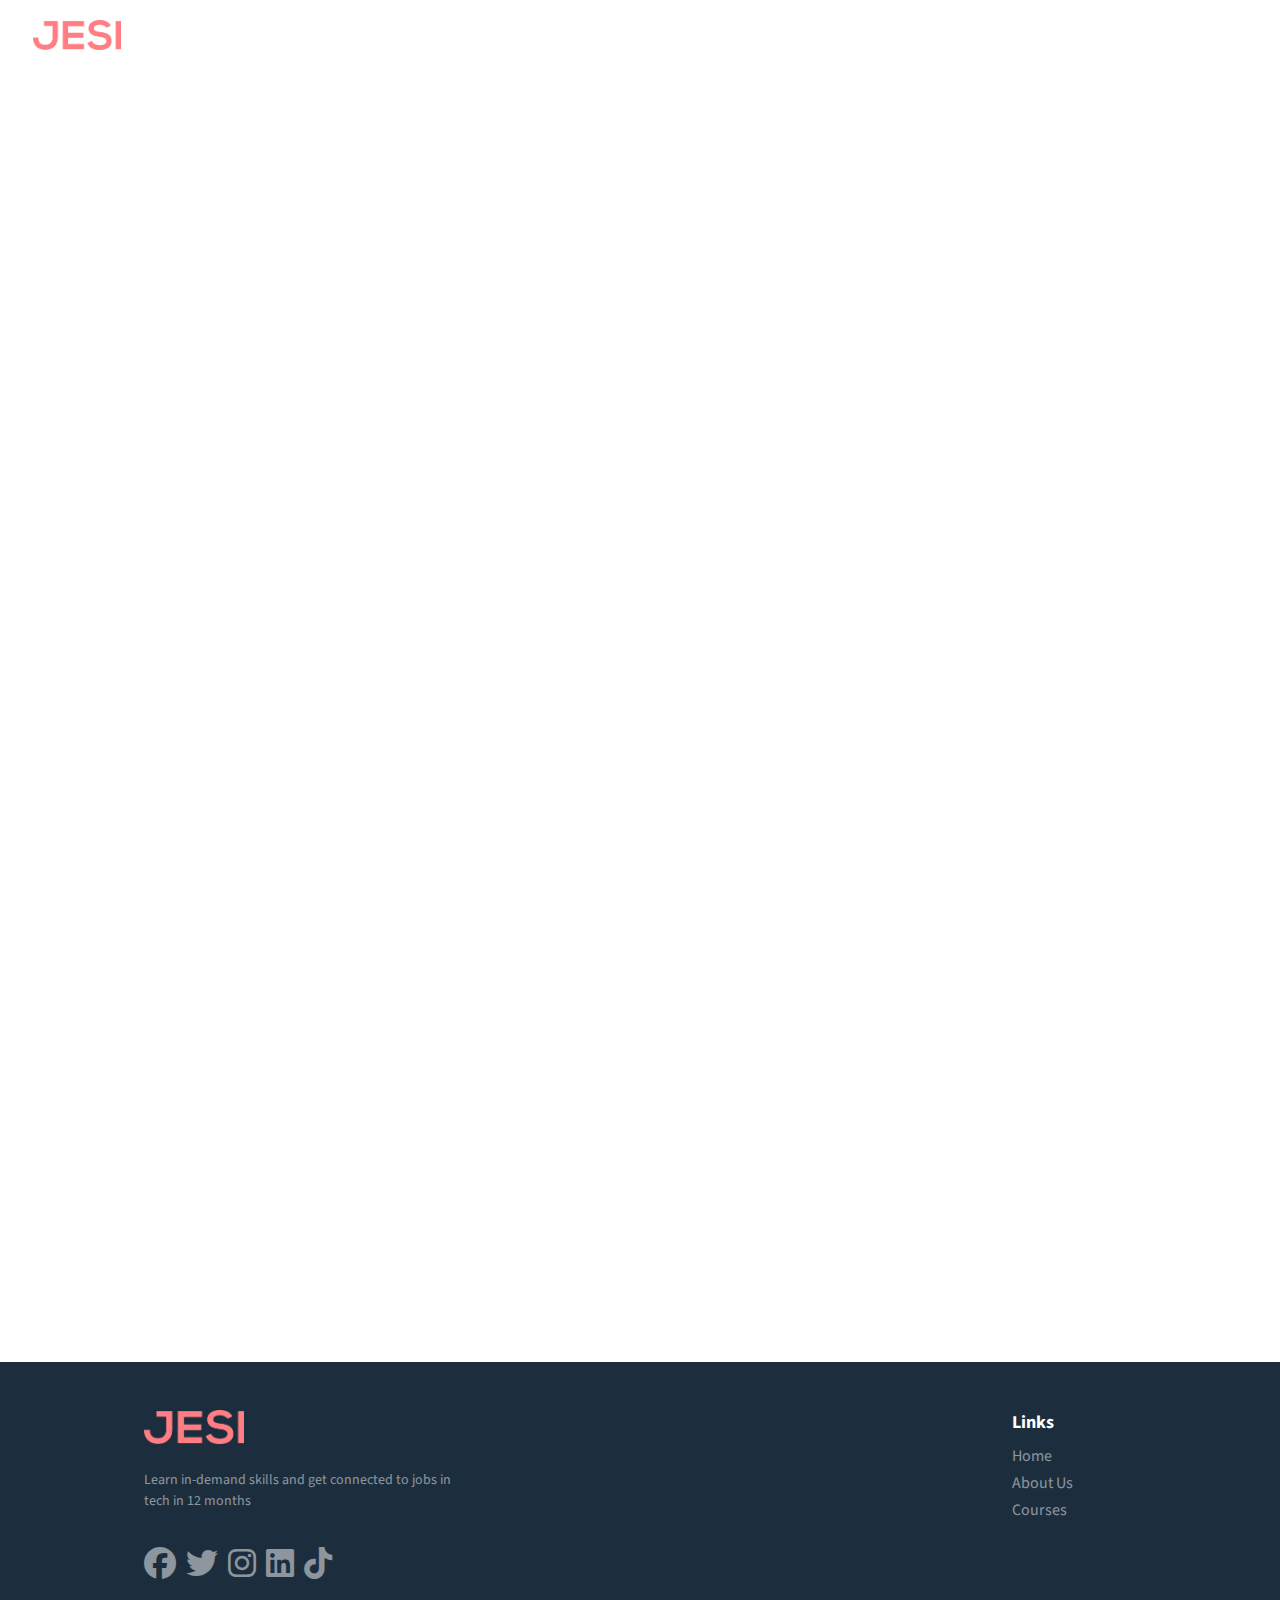
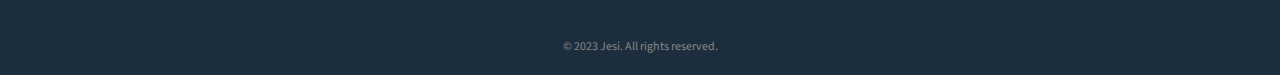
<file: fullstack_web_application/application.html>
<!DOCTYPE html>
<html lang="en">
  <head>
<!-- Google tag (gtag.js) --> 
<script async src="https://www.googletagmanager.com/gtag/js?id=G-8BDPRZSLQE"></script>
<script> 
window.dataLayer = window.dataLayer || []; 
function gtag(){dataLayer.push(arguments);} 
gtag('js', new Date()); 

gtag('config', 'G-8BDPRZSLQE'); 
</script>
    <meta charset="UTF-8" />
    <meta name="viewport" content="width=device-width, initial-scale=1.0" />
    <meta
      name="description"
      content="Welcome to Jesi, the gateway to your Tech dreams. We are committed to making your aspirations in the world of technology come true. Our well crafted curriculum, developed in collaboration with industry experts, equips you with the latest and sought-after skills that perfectly match industry demands. Our goal is to build your confidence with technical and soft skills to land a rewarding job within a year of completing our program. If you're eager to kickstart your Tech journey and transform your dreams into reality, look no further. Join Jesi today and let's make your Tech Dreams a remarkable success story.
    "
    />
    <title>Jesi Application</title>
    <link rel="stylesheet" href="../styles/style.css" />
    <link rel="stylesheet" href="../styles/responsive.css" />
    <link rel="stylesheet" href="./fs_style.css" />
    <link rel="stylesheet" href="./fs-responsive.css" />
    <link
      rel="stylesheet"
      href="https://cdnjs.cloudflare.com/ajax/libs/font-awesome/6.4.0/css/all.min.css"
    />
  </head>
  <body>
    <nav>
      <a href="../index.html">
        <img class="brand-logo" src="../images/jesi logo.png" alt="Logo"
      /></a>
      <div class="openMenu"><i class="fa fa-bars"></i></div>
      <ul class="mainNav">
        <!-- <li><a class="nav-active" href="../index.html">Home</a></li> -->
        <!-- <li><a href="../index.html">Course</a></li> -->
        <!-- <button class="signup-btn">Sign Up</button> -->
        <div class="closeMenu"><i class="fa fa-times"></i></div>
      </ul>
    </nav>
    <div class="application-container">
      <!-- <iframe width="640px" height="1280px" src="https://forms.office.com/Pages/ResponsePage.aspx?id=NnvSMTIcpUSD0CSX4NwgAPZNElDoFAJCuXttKwYEy1hUQjJVQVNXWllBSTJFR1RDREM0OFI4NFpPNy4u&embed=true" frameborder="0" marginwidth="0" marginheight="0" style="border: none; max-width:100%; max-height:100vh" allowfullscreen webkitallowfullscreen mozallowfullscreen msallowfullscreen> </iframe> -->

      <iframe
        width="300px"
        height="1280px"
        src="https://forms.office.com/Pages/ResponsePage.aspx?id=NnvSMTIcpUSD0CSX4NwgAPZNElDoFAJCuXttKwYEy1hUQjJVQVNXWllBSTJFR1RDREM0OFI4NFpPNy4u&embed=true"
        frameborder="0"
        marginwidth="0"
        marginheight="0"
      >
      </iframe>

      <!-- <iframe
       
        height="1280px"
        src="https://forms.office.com/Pages/ResponsePage.aspx?id=NnvSMTIcpUSD0CSX4NwgAPZNElDoFAJCuXttKwYEy1hUQjJVQVNXWllBSTJFR1RDREM0OFI4NFpPNy4u&embed=true"
      >
      </iframe> -->
    </div>
    <footer>
      <div class="footerContent">
        <div class="col-1">
          <div class="footer-logo">
            <a href="../index.html"><img src="../images/jesi logo.png" alt="footerImage"></a>
          </div>
          <p>Learn in-demand skills and get connected to jobs in tech in 12 months </p>
          <div class="socialMedia">
            <ul>
              <li><a href="https://www.facebook.com/usejesi">
                  <i class="fa-brands fa-facebook fa-2x social-icon"></i>
                </a></li>
              <a href="https://twitter.com/UseJesi">
                <li><i class="fa-brands fa-twitter fa-2x social-icon"></i>
              </a></li>
              <a href="https://www.instagram.com/usejesii/">
                <li><i class="fa-brands fa-instagram fa-2x social-icon"></i>
              </a></li>
              <li><a href="https://www.linkedin.com/showcase/usejesi">
                  <i class="fa-brands fa-linkedin fa-2x social-icon"></i>
                </a></li>
              <li><a href="https://www.tiktok.com/@usejesii">
                  <i class="fa-brands fa-tiktok fa-2x social-icon"></i>
                </a></li>
            </ul>
          </div>
        </div>
        <div class="col-2">
          <h3 class="header-tags">Links</h3>
          <ul>
            <li><a href="#Hero">Home</a></li>
            <li><a href="#about-jesi">About Us</a></li>
            <li><a href="#courses">Courses</a></li>
            <!-- <li><a href="#">Scholarships</a></li> -->
            <!-- <li><a href="#">Career Path</a></li> -->
            <!-- <li><a href="#">Blogs & Articles</a></li> -->
  
  
          </ul>
        </div>
        <!-- <div class="col-3">
          <h3 class="header-tags">Legal</h3>
          <ul>
            <li><a href="#">Term of Use</a></li>
            <li><a href="#">Privacy Policy</a></li>
            <li><a href="#">Courses</a></li>
            <li><a href="#">Scholarships</a></li>
            <li><a href="#">Careet Path</a></li>
            <li><a href="#">Blogs & Articles</a></li>
          </ul>
  
        </div> -->
        <!-- <div class="col-4">
          <h3 class="header-tags">Newsletter</h3>
          <p>Lorem ipsum dolor sit amet consectetur adipisicing elit. Atque, architecto.</p>
          <input type="email" class="user-email" placeholder="Enter your email">
          <button class="subcribe-btn">Subscribe Now</button>
        </div> -->
      </div>
      <p>&copy; 2023 Jesi. All rights reserved.</p>
    </footer>
    <script src="../js/app.js"></script>
  </body>
</html>
</file>
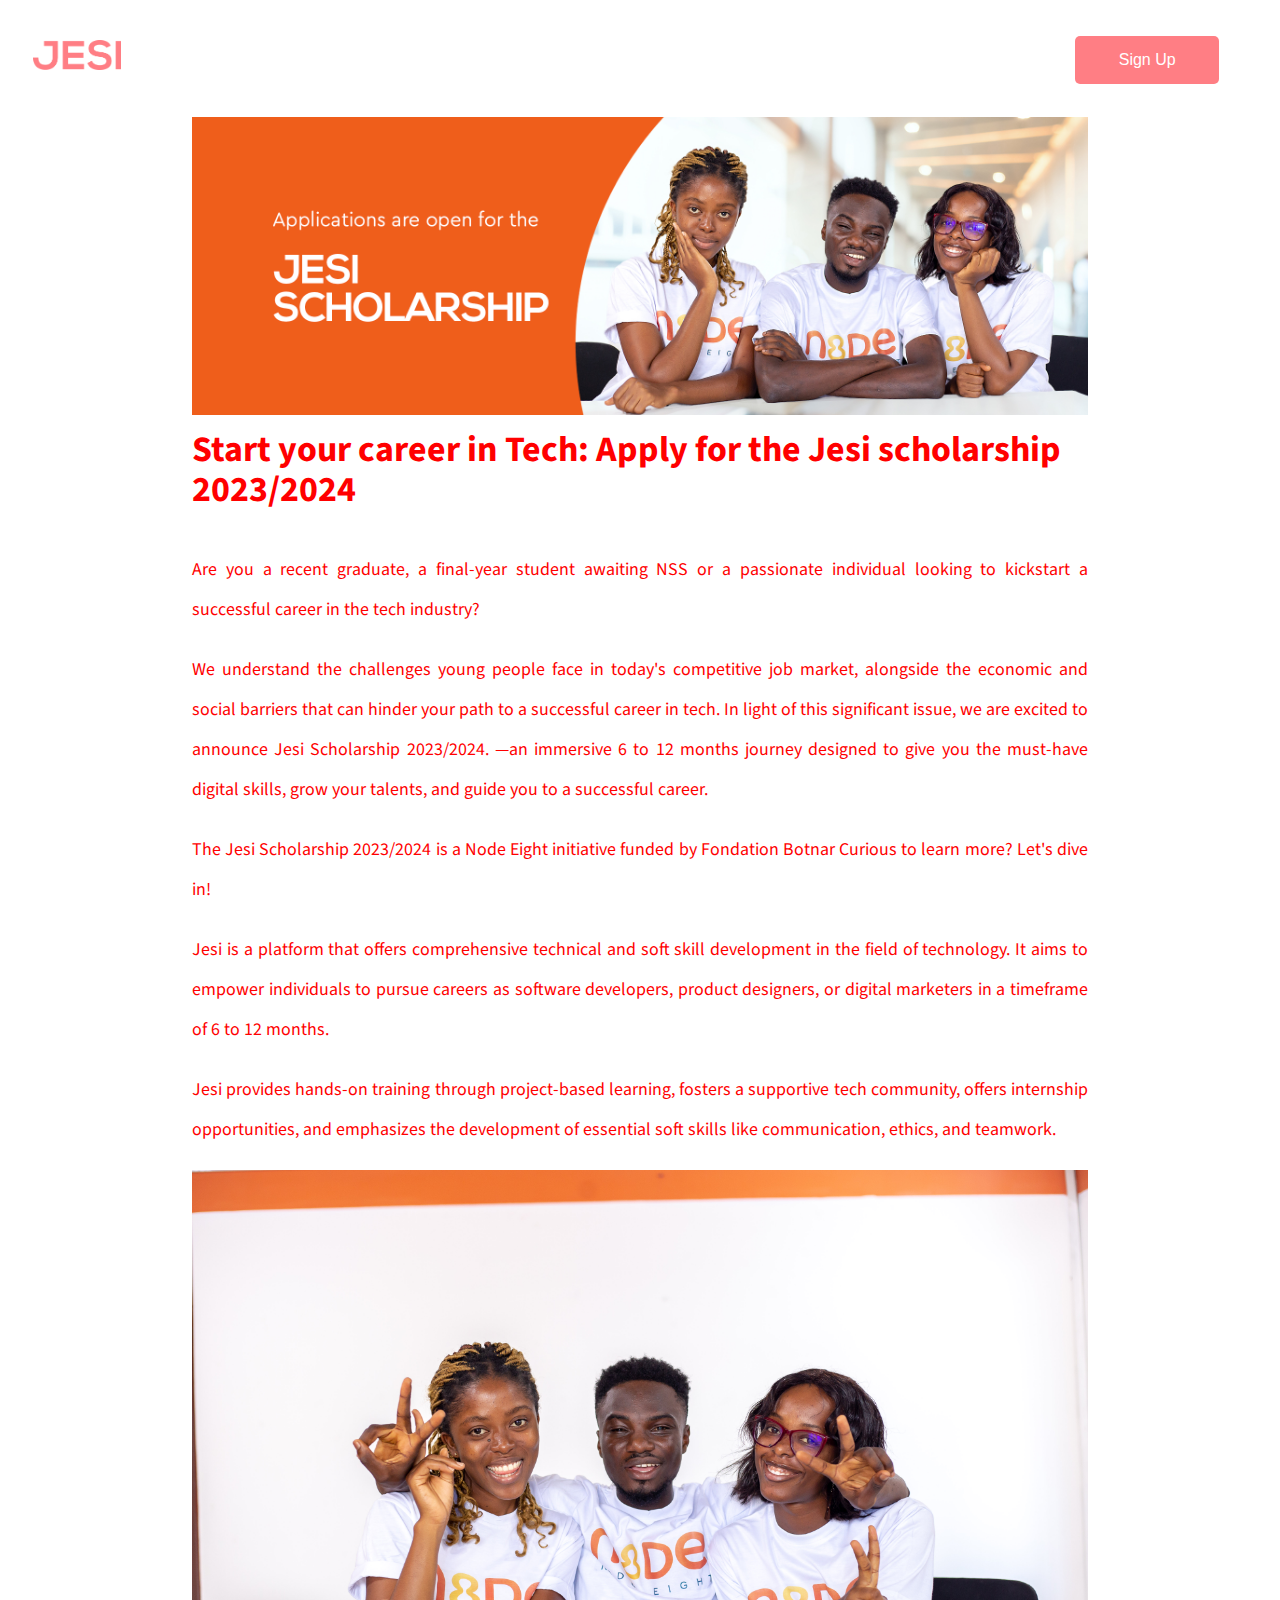
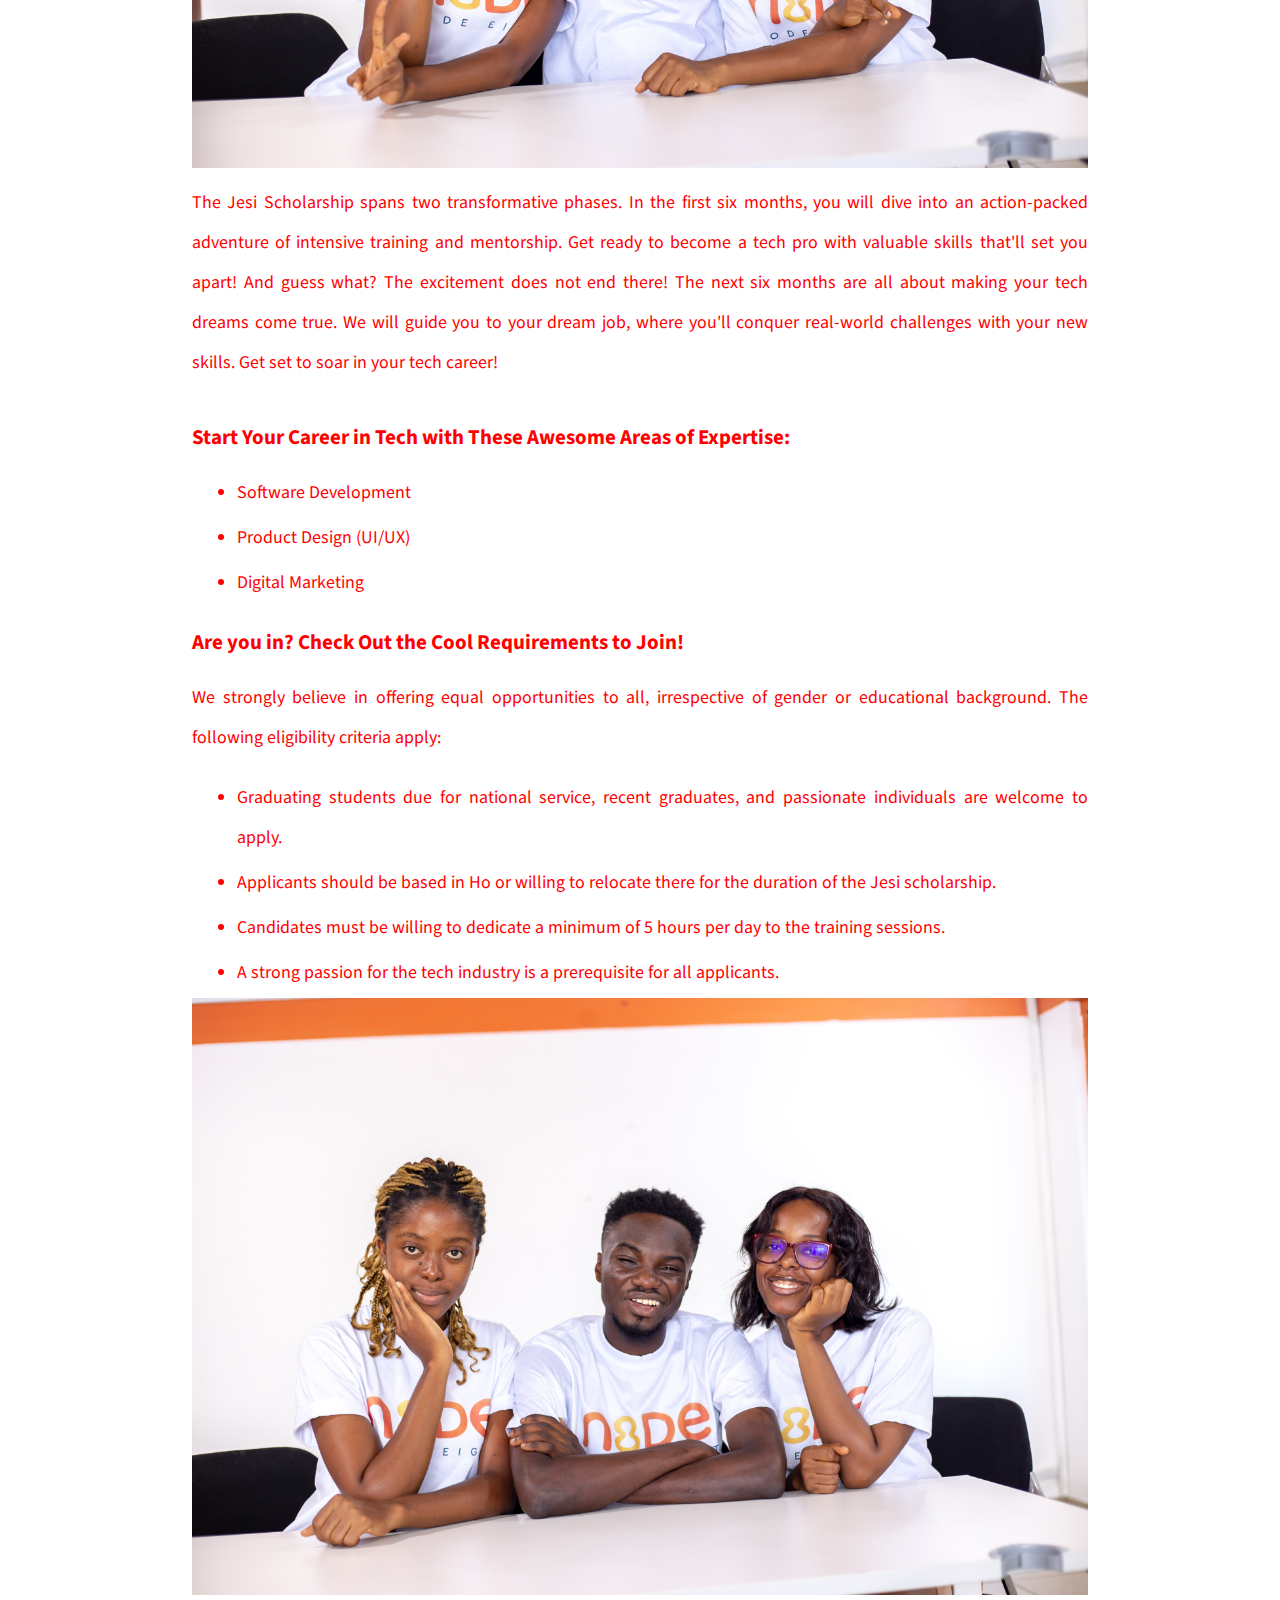
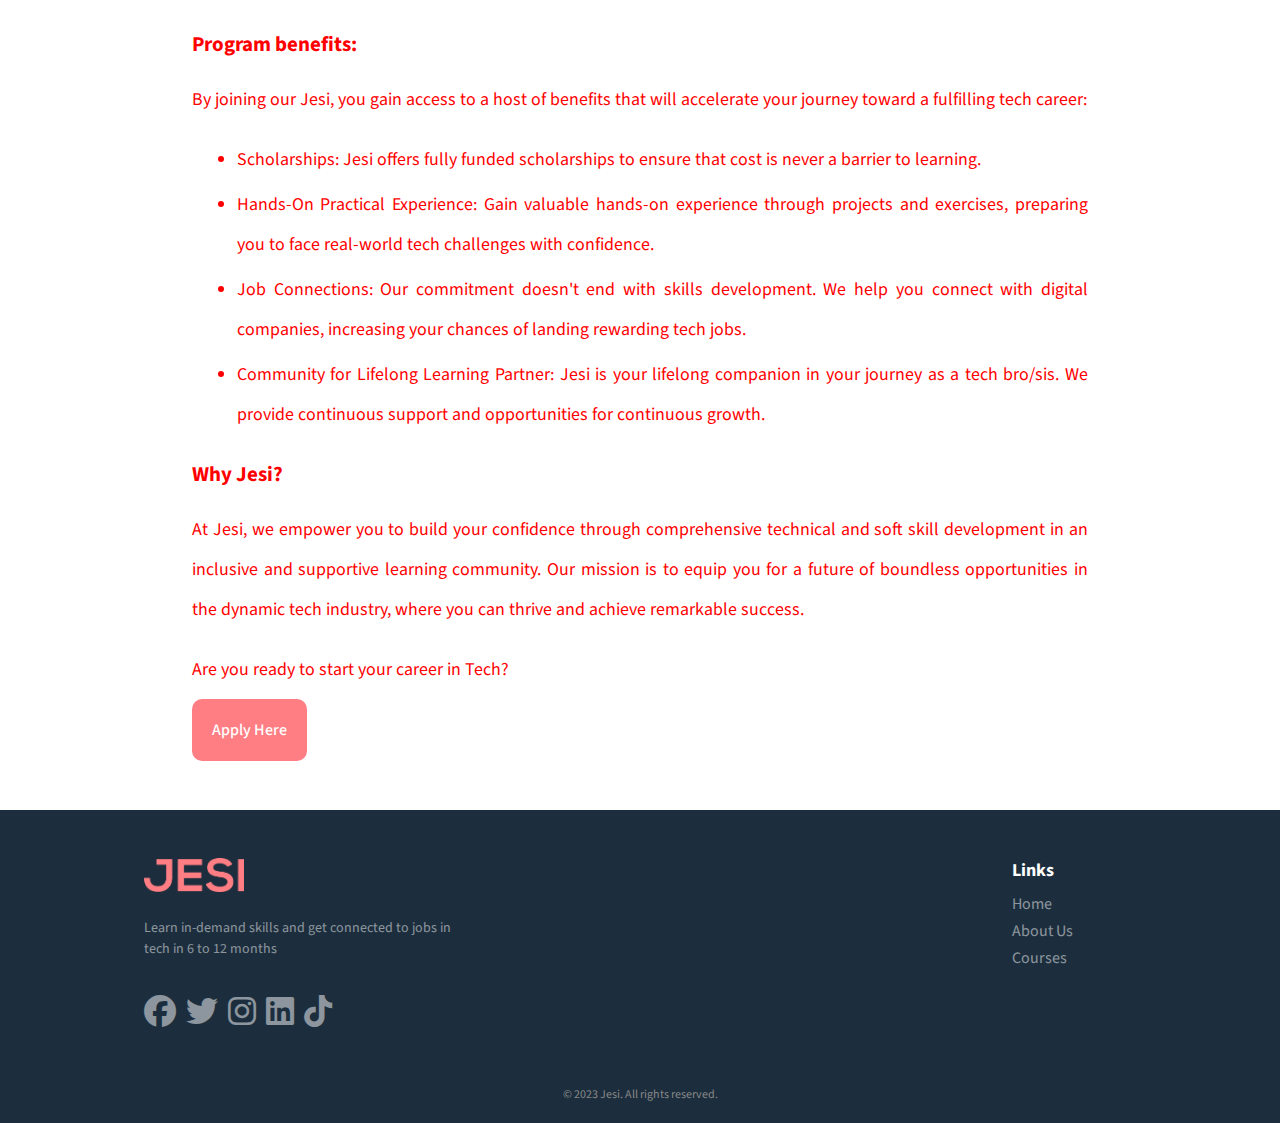
<file: fullstack_web_application/blog.html>
<!DOCTYPE html>
<html lang="en">

<head>
  <!-- Google tag (gtag.js) -->
  <script async src="https://www.googletagmanager.com/gtag/js?id=G-8BDPRZSLQE"></script>
  <script>
    window.dataLayer = window.dataLayer || [];
    function gtag() { dataLayer.push(arguments); }
    gtag('js', new Date());

    gtag('config', 'G-8BDPRZSLQE'); 
  </script>
  <meta charset="UTF-8" />
  <meta name="viewport" content="width=device-width, initial-scale=1.0" />
  <meta name="description" content="Welcome to Jesi, the gateway to your Tech dreams. We are committed to making your aspirations in the world of technology come true. Our well crafted curriculum, developed in collaboration with industry experts, equips you with the latest and sought-after skills that perfectly match industry demands. Our goal is to build your confidence with technical and soft skills to land a rewarding job within a year of completing our program. If you're eager to kickstart your Tech journey and transform your dreams into reality, look no further. Join Jesi today and let's make your Tech Dreams a remarkable success story.
    ">
  <title>About Jesi</title>
  <link rel="stylesheet" href="../styles/style.css" />
  <link rel="stylesheet" href="../styles/responsive.css" />
  <link rel="stylesheet" href="./fs_style.css" />
  <link rel="stylesheet" href="./fs-responsive.css" />
  <link rel="stylesheet" href="https://cdnjs.cloudflare.com/ajax/libs/font-awesome/6.4.0/css/all.min.css" />
</head>

<body>
  <nav>

    <a href="../index.html"><img class="brand-logo" src="../images/jesi logo.png" alt="Logo" /></a>
    <div class="openMenu"><i class="fa fa-bars"></i></div>
    <ul class="mainNav">
      <!-- <li><a class="nav-active" href="../index.html">Home</a></li> -->
      <!-- <li><a href="../index.html">Course</a></li> -->
      <!-- <button class="signup-btn">Sign Up</button> -->
      <a class="link-for-big" href="./application.html"><button class="signup-btn">Sign Up
      </button></a>
    <a class="link-for-small" href="https://forms.office.com/r/DDPAPuKNDF"><button class="signup-btn">Sign Up
      </button></a>
      <div class="closeMenu"><i class="fa fa-times"></i></div>
    </ul>
  </nav>
  <section class="fs_application_content">
    <img class="banner-image" src="../images/blogimg/blogbanner2.jpg" alt="" />
    <div class="blog-heading">
      <h1>
        Start your career in Tech: Apply for the Jesi scholarship 2023/2024
      </h1>
    </div>

    <div class="blog-reading">
      <br />
      <p class="blog-text">
        Are you a recent graduate, a final-year student awaiting NSS or a
        passionate individual looking to kickstart a successful career in the
        tech industry?
      </p>
      <p class="blog-text">
        We understand the challenges young people face in today's competitive
        job market, alongside the economic and social barriers that can hinder
        your path to a successful career in tech. In light of this significant
        issue, we are excited to announce Jesi Scholarship 2023/2024. —an
        immersive 6 to 12 months journey designed to give you the must-have digital
        skills, grow your talents, and guide you to a successful career. 
      </p>

      <p class="blog-text">
        The Jesi Scholarship 2023/2024 is a Node Eight initiative funded by
        Fondation Botnar Curious to learn more? Let's dive in!
      </p>

      <p class="blog-text">
        Jesi is a platform that offers comprehensive technical and soft skill
        development in the field of technology. It aims to empower individuals
        to pursue careers as software developers, product designers, or digital
        marketers in a timeframe of 6 to 12 months.
      </p>

      <p class="blog-text">
        Jesi provides hands-on training through project-based learning,
        fosters a supportive tech community, offers internship opportunities,
        and emphasizes the development of essential soft skills like
        communication, ethics, and teamwork.
      </p>

      <img class="banner-image" src="../images/blogimg/fghj-3.jpg" alt="" />

      <p class="blog-text">
        The Jesi Scholarship spans two transformative phases. In the first six
        months, you will dive into an action-packed adventure of intensive
        training and mentorship. Get ready to become a tech pro with valuable
        skills that'll set you apart! And guess what? The excitement does not
        end there! The next six months are all about making your tech dreams
        come true. We will guide you to your dream job, where you'll conquer
        real-world challenges with your new skills. Get set to soar in your
        tech career!
      </p>
      <h3 class="sub-heading">
        Start Your Career in Tech with These Awesome Areas of Expertise:
      </h3>
      <ul class="blog-list">
        <li>Software Development</li>
        <li>Product Design (UI/UX)</li>
        <li>Digital Marketing</li>
      </ul>

      <h3 class="sub-heading">
        Are you in? Check Out the Cool Requirements to Join!
      </h3>
      <p class="blog-text">
        We strongly believe in offering equal opportunities to all,
        irrespective of gender or educational background. The following
        eligibility criteria apply:
      </p>

      <ul class="blog-list">
        <li>
          Graduating students due for national service, recent graduates, and
          passionate individuals are welcome to apply.
        </li>
        <li>
          Applicants should be based in Ho or willing to relocate there for
          the duration of the Jesi scholarship.
        </li>
        <li>
          Candidates must be willing to dedicate a minimum of 5 hours per day
          to the training sessions.
        </li>
        <li>
          A strong passion for the tech industry is a prerequisite for all
          applicants.
        </li>
      </ul>
      <img class="banner-image" src="../images/blogimg/fghj-2.jpg" alt="" />
      <h3 class="sub-heading">Program benefits:</h3>

      <p class="blog-text">
        By joining our Jesi, you gain access to a host of benefits that will
        accelerate your journey toward a fulfilling tech career:
      </p>

      <ul class="blog-list">
        <li>
          Scholarships: Jesi offers fully funded scholarships to ensure that
          cost is never a barrier to learning.
        </li>

        <li>
          Hands-On Practical Experience: Gain valuable hands-on experience
          through projects and exercises, preparing you to face real-world
          tech challenges with confidence.
        </li>

        <li>
          Job Connections: Our commitment doesn't end with skills development.
          We help you connect with digital companies, increasing your chances
          of landing rewarding tech jobs.
        </li>

        <li>
          Community for Lifelong Learning Partner: Jesi is your lifelong
          companion in your journey as a tech bro/sis. We provide continuous
          support and opportunities for continuous growth.
        </li>
      </ul>

      <h3 class="sub-heading">Why Jesi?</h3>
      <p class="blog-text">
        At Jesi, we empower you to build your confidence through comprehensive
        technical and soft skill development in an inclusive and supportive
        learning community. Our mission is to equip you for a future of
        boundless opportunities in the dynamic tech industry, where you can
        thrive and achieve remarkable success.
      </p>

      <p class="blog-text">Are you ready to start your career in Tech?</p>

      <!-- <div class="btn-container"><a  class="apply-btn" href="./application.html">Apply Here</a></div> -->

      <!-- The btn duplicated -->

      <div class="btn-container link-for-big"><a class="apply-btn" href="./application.html">Apply
          Here</a></div>
      <div class="btn-container link-for-small"><a class="apply-btn" href="https://forms.office.com/r/DDPAPuKNDF">Apply
          Here</a></div>
      <!-- <a class="link-for-big" href="./fullstack_web_application/application.html"></a> -->
    </div>
  </section>

  <footer>
    <div class="footerContent">
      <div class="col-1">
        <div class="footer-logo">
          <a href="../index.html"><img src="../images/jesi logo.png" alt="footerImage"></a>

        </div>
        <p>Learn in-demand skills and get connected to jobs in tech in 6 to 12 months </p>
        <div class="socialMedia">
          <ul>
            <li><a href="https://www.facebook.com/usejesi">
                <i class="fa-brands fa-facebook fa-2x social-icon"></i>
              </a></li>
            <a href="https://twitter.com/UseJesi">
              <li><i class="fa-brands fa-twitter fa-2x social-icon"></i>
            </a></li>
            <a href="https://www.instagram.com/usejesii/">
              <li><i class="fa-brands fa-instagram fa-2x social-icon"></i>
            </a></li>
            <li><a href="https://www.linkedin.com/showcase/usejesi">
                <i class="fa-brands fa-linkedin fa-2x social-icon"></i>
              </a></li>
            <li><a href="https://www.tiktok.com/@usejesii">
                <i class="fa-brands fa-tiktok fa-2x social-icon"></i>
              </a></li>
          </ul>
        </div>
      </div>
      <div class="col-2">
        <h3 class="header-tags">Links</h3>
        <ul>
          <li><a href="#Hero">Home</a></li>
          <li><a href="#about-jesi">About Us</a></li>
          <li><a href="#courses">Courses</a></li>
          <!-- <li><a href="#">Scholarships</a></li> -->
          <!-- <li><a href="#">Career Path</a></li> -->
          <!-- <li><a href="#">Blogs & Articles</a></li> -->


        </ul>
      </div>
      <!-- <div class="col-3">
          <h3 class="header-tags">Legal</h3>
          <ul>
            <li><a href="#">Term of Use</a></li>
            <li><a href="#">Privacy Policy</a></li>
            <li><a href="#">Courses</a></li>
            <li><a href="#">Scholarships</a></li>
            <li><a href="#">Careet Path</a></li>
            <li><a href="#">Blogs & Articles</a></li>
          </ul>
  
        </div> -->
      <!-- <div class="col-4">
          <h3 class="header-tags">Newsletter</h3>
          <p>Lorem ipsum dolor sit amet consectetur adipisicing elit. Atque, architecto.</p>
          <input type="email" class="user-email" placeholder="Enter your email">
          <button class="subcribe-btn">Subscribe Now</button>
        </div> -->
    </div>
    <p>&copy; 2023 Jesi. All rights reserved.</p>
  </footer>
  <script src="../js/app.js"></script>
</body>

</html>
</file>
<file: styles/style.css>
@import url("https://fonts.googleapis.com/css2?family=Quicksand:wght@300;400;500;600&family=Source+Sans+3:ital,wght@0,200;0,300;0,400;0,500;0,600;0,700;0,800;0,900;1,200;1,300;1,400;1,500;1,600;1,700;1,800;1,900&display=swap");

* {
  margin: 0;
  padding: 0;
  box-sizing: border-box;
}

:root {
  --color-primary: #1c2e3d;
  --color-secondary: #ff7e84;
  --color-tertiary: #30bead;
  --color-txtcolor: #1c2e3d80;
}

body {
  /* font-family: "Cera Round Pro", "Segoe UI", Roboto, "Open Sans",
    "Helvetica Neue", sans-serif; */
  font-family: "Source Sans 3", sans-serif;

  background-color: #ffffff;

  /* font-family: 'Quicksand', sans-serif; */
}

/* The Nav-Bar */
.brand-logo {
  margin-left: 20px;
}

nav {
  background-color: #fff;
  color: var(--color-primary);
  display: flex;
  align-items: center;
  justify-content: space-between;
  padding: 0 1%;
}

nav img {
  height: 30px;
  margin-right: 10px;
}

nav .mainNav {
  display: flex;
  list-style: none;
  margin-right: 3rem;
  padding-top: 1rem;
  padding-bottom: 0.8rem;
}

nav .mainNav li {
  display: inline-block;
  text-decoration: none;
  text-transform: uppercase;
  color: rgb(255, 255, 255);
  font-size: 18px;
  transition: 0.2s ease;
}

nav .mainNav li a {
  display: block;
  padding: 15px;
  text-decoration: none;
  color: var(--color-txtcolor);
  font-size: 18px;
  text-transform: uppercase;
  margin-right: 30px;
}

.mainNav .nav-active {
  color: var(--color-secondary);
  /* background-color: var(--color-txtcolor); */
  border-radius: 5px;
}

nav .mainNav li a:hover {
  background-color: var(--color-secondary);
  color: #ffffff;
  height: auto;
  border-radius: 5px;
}

nav .openMenu {
  font-size: 1.5rem;
  margin: 20px;
  display: none;
  cursor: pointer;
}

nav .mainNav .closeMenu {
  font-size: 1.5rem;
  display: none;
  cursor: pointer;
}

.signup-btn {
  width: 9rem;
  height: 3rem;
  border-radius: 5px;
  background: #ff7e84;
  font-size: 1rem;
  color: #ffffff;
  border: none;
}

.signup-btn:hover {
  background-color: #a23c40;
}

/* Hero Section */

/* Background */

.hero {
  height: 45rem;
  display: flex;
  align-items: center;
  padding-top: 2rem;
  background: linear-gradient(315deg,
      rgba(255, 126, 132, 0.15) 0%,
      rgba(48, 190, 173, 0.15) 100%);
  padding-bottom: 50px;
}

.hero-content {
  width: 90%;
  margin: auto;
  display: flex;
  align-items: stretch;
  flex-direction: row;
}

.content-left {
  width: 80%;
  margin: 0 auto;
  padding-left: 40px;
}

.header-text {
  color: var(--color-primary);
  /* font-size: 34px;
  font-weight: 700; */

  font-size: 64px;
  font-weight: 700;
  line-height: 72px;
}

.header-text span {
  color: var(--color-secondary);
}

.value-prop {
  margin-top: 3rem;
}

.value-prop h2 {
  font-size: 28px;
  color: var(--color-primary);
  font-weight: 500;
  margin-bottom: 20px;
}

.value-prop ul {
  list-style-type: disc;
  padding-left: 20px;
}

.value-prop li {
  color: var(--color-txtcolor);
  font-size: 16px;
  margin-bottom: 10px;
}

.getStarted-btn {
  width: 250px;
  height: 60px;
  border: none;
  border-radius: 5px;
  /* background: #fff; */
  background: var(--color-secondary);
  padding: 10px 20px;
  margin-top: 5rem;
  /* color: var(--color-secondary); */
  color: white;
  font-size: 16px;
}

.getStarted-btn:hover {
  background-color: #a23c40;
  color: #fff;
}

/* For right Image */
.content-right {
  flex: 1;
  display: flex;
  /* padding-top: -2rem;
   */
  margin-left: 4rem;
  padding-right: 40px;
}

.imgContainer {
  position: relative;
  /* width: 600px;
  height: 600px; */
  width: 550px;
  height: 550px;
  border-radius: 4%;
  overflow: hidden;
}

.imgContainer img {
  width: 100%;
  height: 100%;
  object-fit: cover;
}

.sm-hero {
  display: none;
}

/* Course Section */

.courses {
  /* margin-top: 5rem;
  margin-left: 2rem;
  margin-right: 2rem; */

  width: 90%;
  margin: auto;
  text-align: center;
  padding: 30px 0;
}

.smHeadertxt {
  font-size: 1rem;
  font-weight: 500;
  text-transform: uppercase;
  color: var(--color-tertiary);
  margin-top: 40px;
  /* text-align: left; */
}

.bgHeadertxt {
  display: inline-flex;
  align-items: center;
  gap: 12rem;
  margin-top: 20px;
}

.headertxt {
  font-size: 48px;
}

.headertxt span {
  color: var(--color-secondary);
  padding-left: 10px;
}

/* .bgHeadertxt ul {
    display: flex;
    align-items: flex-start;
    gap: 3rem;
    list-style: none;
} */

.tabs {
  display: flex;
  align-items: flex-start;
  gap: 3rem;
}

.tablink {
  padding: 10px 20px;
  border: none;
  outline: none;
  width: 30%;
  cursor: pointer;
  color: var(--color-txtcolor);
  transition: 0.3s ease all;
  background-color: transparent;
}

.active-btn {
  color: var(--color-secondary);
}

.tabContent {
  display: none;
}

.sm-courses {
  display: none;
}

/* Card section */

.courseCard {
  display: flex;
  flex: 1;
  flex-direction: row;
  gap: 4rem;
  margin-top: 3rem;
  justify-content: center;
}

.courseCard .cardContainer {
  /* height: 31rem; */
  height: auto;
}

.cardContainer .course-description {
  color: var(--color-primary);
  font-size: 16px;
  font-weight: 300;
  margin-top: 3rem;
  text-align: center;
}

.cardContainer .course-text {
  font-weight: 200;
  margin-top: 10px;
  font-size: 16px;
  font-weight: 500;
  /* text-align: justify; */
  text-align: left;
}

.cardContainer {
  width: 25rem;
  height: 20rem;
  border-radius: 10px;
  background: #fff;
  box-shadow: 0px 0px 8px 2px rgba(28, 48, 61, 0.12);
}

.tag-btn {
  position: absolute;
  width: 10rem;
  height: 2rem;
  border-radius: 5px;
  background: var(--color-tertiary);
  padding: 5px;
  margin-top: 1rem;
  margin-left: 0.4rem;
  border: none;
}

.tag-btn3 {
  position: absolute;
  width: 13rem;
  height: 2rem;
  border-radius: 5px;
  background: var(--color-tertiary);
  padding: 5px;
  margin-top: 1rem;
  margin-left: 0.4rem;
  border: none;
}

.tag-btn span {
  text-align: center;
  color: #ffffff;
  font-size: 1rem;
  font-weight: 500;
  padding: 10px;
}

.cardImg img {
  width: 25rem;
}

.cardContent h4 {
  width: 100%;
  margin-top: 1rem;
  padding: 15px;
  color: var(--color-txtcolor);
  font-size: 18px;
  font-weight: 500;
  line-height: 1.5rem;
  text-align: center;
}

.view-link {
  display: flex;
  color: var(--color-secondary);
  gap: 1rem;
  align-items: center;
  padding: 15px;
  justify-content: center;
  cursor: pointer;
  transition: 0.3s ease all;
  padding-bottom: 20px;
}

.view-link a {
  text-decoration: none;
}

.view-link span {
  color: #ff7e84;
  font-size: 1.1rem;
  font-weight: 500;
}

.cta {
  width: 250px;
  height: 60px;
  color: #ffffff;
  font-size: 1rem;
  align-items: center;
  border-radius: 10px;
  background: var(--color-secondary);
  border: none;
  margin-left: 70rem;
  margin-bottom: 30px;
  margin-top: 3rem;
  padding: 10px;
  cursor: pointer;
}

.cta:hover {
  background-color: #a23c40;
}

/* About Section */

.about-bg {
  width: 100%;
  height: auto;
  top: 2rem;
  /* background: linear-gradient(
    315deg,
    rgba(255, 126, 132, 0.15) 0%,
    rgba(48, 190, 173, 0.15) 100%
  ); */
  margin-top: 2rem;
  padding-bottom: 30px;
  background: linear-gradient(315deg,
      rgba(255, 126, 132, 0.15) 0%,
      rgba(48, 190, 173, 0.15) 100%);
}

.content-main {
  display: flex;
  /* padding-top: 2rem; */
  width: 90%;
  margin: auto;
  padding: 3rem 0;
}

.about-content-left {
  position: relative;
  width: 50%;
  padding-left: 40px;
}

.about-content-left .smHeadertxt {
  margin-top: 1rem;
}

.about-content-left .headertxt {
  margin-top: 1rem;
}

.about-content-left p {
  color: var(--color-txtcolor);
  font-size: 1rem;
  font-weight: 500;
  line-height: 2rem;
  margin-top: 20px;
}

/* .our-mission {
    display: flex;
    margin-top: 3rem;

} */

/* .our-mission img {
    width: 3rem;
    height: 3rem;

} */

/* .smTitle {
    color: var(--color-primary);
    font-size: 18px;
    font-style: normal;
    font-weight: 500;
    margin-left: 1rem;
}

.smText {
    width: 29rem;
    margin-top: 3rem;
    margin-left: -8rem;
    color: var(--color-txtcolor);
    font-size: 16px;
    font-style: normal;
    font-weight: 400;
    line-height: 1.8rem;

}


.our-vision {
    margin-top: 30px;
    display: flex;

}


.our-vision img {
    width: 3rem;
    height: 3rem;

} */
.our-vision {
  margin-top: 3rem;
  display: flex;
  flex-direction: column;
}

.our-vision .grouped {
  display: flex;
  gap: 10px;
}

.our-vision img {
  width: 50px;
  height: 50px;
}

.smTitle {
  font-size: 18px;
  color: #333;
  margin: 10px 0;
}

.smText {
  width: 70%;
  color: var(--color-txtcolor);
  font-size: 16px;
  font-weight: 300;
  line-height: 1.5rem;
  margin-top: 20px;
}

.read-more {
  width: 15rem;
  height: 4rem;
  color: #ffffff;
  font-size: 1rem;
  align-items: center;
  border-radius: 10px;
  background: var(--color-secondary);
  border: none;
  margin-bottom: 30px;
  margin-top: 5rem;
  padding: 10px;
  cursor: pointer;
}

.read-more:hover {
  background-color: #a23c40;
}

/* ============= About-content-right ============== */

/* First Image */
.about-content-right {
  display: flex;
  padding-right: 40px;
  padding-left: 60px;
}

.firstImg {
  margin-top: 9rem;
  margin-left: 8rem;
  width: 500px;
  height: 500px;

}

.firstImg img {
  width: 500px;
  border-radius: 0.6rem;
  object-fit: cover;
  object-position: center;
}

/* .about-content-right .firstImg img {
  margin-top: 9rem;
  margin-left:15rem;
  width: 30rem;
  height: 20rem;
  border-radius: 0.6rem;
  object-fit: cover;
  object-position: center;
} */

.secondImg {
  padding-left: 20px;
  margin-top: 25rem;
  margin-left: -40rem;
  width: 500px;
  height: 500px;
  border-radius: 0.6rem;
}

.secondImg img {
  width: 500px;
  border-radius: 0.6rem;
  object-fit: cover;
  object-position: center;
}

/* .about-content-right .secondImg img {
  margin-top: 25rem;
  margin-left: -45rem;
  width: 30rem;
  height: 20rem;
  border-radius: 0.6rem;

} */

/* ================= Why Choose SkillsLift================ */

/* .why-choose-bg {
  width: 100%;
  height: 50rem;
  
  overflow: hidden;
} */

.why-choose {
  display: flex;
  padding-top: 3rem;
  width: 90%;
  margin: auto;
}

/* why-choose-content-left */

.why-choose-content-left {
  /* margin-left: 2rem; */
  position: relative;
  padding-left: 40px;
}

.why-choose-content-left .smHeadertxt {
  margin-top: 1rem;
}

.why-choose-content-left .headertxt {
  margin-top: 1rem;
  /* width: 90%; */
}

.why-choose-content-left p {
  width: 90%;
  height: 10rem;
  color: var(--color-txtcolor);
  font-size: 1rem;
  font-weight: 500;
  line-height: 2rem;
  margin-top: 20px;
}

.why-prop {
  margin-top: 5px;
  width: 90%;
}

.why-prop ul {
  list-style-type: disc;
  padding-left: 20px;
}

.why-prop li {
  color: var(--color-txtcolor);
  font-size: 16px;
  margin-bottom: 10px;
  padding: 10px;
}

/* why-choose-content-right */
.why-choose-content-right {
  display: flex;
  position: relative;
}

.chooseImg img {
  margin-top: 7rem;
  width: 32rem;
  height: 34rem;
  object-fit: cover;
  object-position: center;
  margin-left: 8rem;
  margin-right: 3rem;
}

.why-choose-content-right .tag1 {
  width: 15rem;
  height: 2rem;
  align-items: center;
  gap: 1rem;
  margin-top: 15rem;
  border-radius: 0.3rem;
  background: #fff;
  position: absolute;
  display: flex;
}

.dot-color {
  width: 0.6rem;
  height: 0.6rem;
  border-radius: 0.6rem;
  margin-left: 1rem;
}

.tag1 .dot-color {
  background: #ff7e84;
}

.tag2 .dot-color {
  background: var(--color-tertiary);
}

.tag3 .dot-color {
  background: var(--color-primary);
}

.why-choose-content-right span {
  display: flex;
  flex-direction: column;

  color: var(--color-primary);
  font-size: 1rem;
  font-family: Cera Round Pro;
  font-style: normal;
  font-weight: 500;
  line-height: normal;
}

.why-choose-content-right .tag2 {
  display: flex;
  width: 13rem;
  height: 2rem;
  align-items: center;
  gap: 1rem;
  border-radius: 0.3rem;
  background: #fff;
  margin-top: 22rem;
  margin-left: 2rem;
  position: absolute;
}

.why-choose-content-right .tag3 {
  display: flex;
  width: 13rem;
  height: 2rem;
  align-items: center;
  gap: 1.4rem;
  border-radius: 0.3rem;
  background: #fff;
  position: absolute;
  margin-top: 30rem;
}

/* Our-Partner Section */
.our-partners {
  margin-top: 5rem;
  text-align: center;
  margin-bottom: 20px;
  background: linear-gradient(315deg,
      rgba(255, 126, 132, 0.15) 0%,
      rgba(48, 190, 173, 0.15) 100%);
  padding: 60px 0;
}

.partner-Content {
  display: flex;
  flex-direction: column;
  justify-content: center;
  align-items: center;
}

.partner-logos {
  margin-top: 20px;
  justify-content: center;
  align-items: center;
  display: flex;
  gap: 20px;
}

.partner-logos img {
  height: 200px;
  width: 200px;
}

.partner-text {
  display: flex;
  justify-content: center;
  align-items: center;
  width: 70%;
  margin: auto;
  margin-top: -5px;
  text-align: justify;
}

.partner-text p {
  margin-top: -20px;
  padding: 20px;
  color: var(--color-txtcolor);
  font-size: 16px;
  font-weight: 400;
  line-height: 2rem;
}

/* .mainCard {
    display: flex;
    flex: 1;
    flex-direction: row;
    gap: 2rem;
    margin-top: 3rem;
    justify-content: center;
}

.mainCard .cardContainer {
    height: 33rem;
}

.cardContainer .card-Img img {
    margin-top: -2rem;
    height: 200px;
    width: 200px;

}

.card-Content {
    margin-top: -40px;
}

.card-Content h4 {
    padding: 20px;
    color: var(--color-txtcolor);
    font-size: 16px;
    font-weight: 400;
    line-height: 1.5rem;
    text-align: left;
}

.cardContainer .partner-name {
    padding-left: 20px;
    color: var(--color-primary);
    font-size: 24px;
    font-weight: 300;
    text-align: center;
} */

.apply-btn {
  width: 14rem;
  height: 3rem;
  align-items: center;
  padding: 10px 20px;
  border-radius: 0.6rem;
  background: var(--color-tertiary);
  border: none;
  margin-top: 20px;
  color: #fff;
  font-size: 16px;
  font-style: normal;
  font-weight: 500;
  cursor: pointer;
}

.apply-btn:hover {
  background-color: #fff;
  color: var(--color-secondary);
  border: 1px solid var(--color-secondary);
}

/* Event Section */
/* .join-us {
    margin-top: 3rem;
    text-align: center;
    margin-bottom: 20px;
}

.smHeadertxt {
    font-size: 16px;
    margin-bottom: 10px;
}

.headertxt {
    font-size: 36px;
    margin-bottom: 20px;
}

.headertxt span {
    font-weight: bold;
}

.eventMain {
    display: flex;
    flex: 1;
    flex-direction: row;
    gap: 2rem;
    margin-top: 3rem;
    justify-content: center;

}



.eventCard {
    width: 20rem;
    height: 30rem;
    border-radius: 10px;
    background: #FFF;
    box-shadow: 0px 0px 8px 2px rgba(28, 48, 61, 0.12);
}


.eventImg img {
    width: 20rem;
}

.eventContent {
    align-items: center;
    margin-left: 3rem;


}



.eventContent .event-name {
    color: var(--color-primary);
    font-size: 18px;
    font-weight: 500;
    margin-right: 6rem;

}

.event-date,
.event-location,
.event-time {
    display: flex;
    margin-top: 1rem;
    align-items: center;
    gap: 0.9rem;

}



.dateIcon,
.locationIcon,
.timeIcon {
    color: var(--color-tertiary);
}

.event-date span,
.event-location span,
.event-time span {
    color: var(--color-txtcolor);
    font-size: 16px;
    font-weight: 400;
}

.apply-btn {
    width: 14rem;
    height: 3rem;
    align-items: center;
    padding: 10px 20px;
    border-radius: 0.6rem;
    background: var(--color-tertiary);
    border: none;
    margin-top: 2rem;
    color: #fff;
    font-size: 16px;
    font-style: normal;
    font-weight: 500;
    cursor: pointer;
}


.apply-btn:hover {
    background-color: #fff;
    color: var(--color-secondary);
    border: 1px solid var(--color-secondary);
} */

/* Blog Section */

.our-blog {
  /* margin-top: 10rem; */
  text-align: center;
  /* margin-bottom: 20px; */
  /* background: linear-gradient(
    315deg,
    rgba(255, 126, 132, 0.15) 0%,
    rgba(48, 190, 173, 0.15) 100%
  ); */
  padding-top: 20px;
}

/* .smHeadertxt {
  font-size: 16px;
  margin-bottom: 10px;
} */

/* .headertxt {
    font-size: 36px;
    margin-bottom: 20px;
}

.headertxt span {
    font-weight: bold;
} */

.blog-bg {
  width: 100%;
  height: 40rem;
}

.blogMain {
  display: flex;
  flex-wrap: wrap;
  gap: 3rem;
  /* margin-top: 3rem; */
  padding-top: 4rem;
  justify-content: center;
}

.blogCard {
  width: 20rem;
  height: 28rem;
  border-radius: 10px;
  background: #fff;
  box-shadow: 0px 0px 8px 2px rgba(28, 48, 61, 0.12);
}

.blogImg img {
  width: 20rem;
}

.blog-admin-date {
  display: flex;
  margin-left: 10px;
  gap: 6rem;
}

.blog-admin,
.blog-date {
  display: flex;
  margin-top: 1rem;
  align-items: center;
  gap: 0.7rem;
}

.adminIcon,
.blog-dateIcon {
  color: rgb(48, 190, 173, 20%);
}

.blog-admin span,
.blog-date span {
  color: var(--color-txtcolor);
  font-size: 14px;
}

.blogContent {
  margin-left: 1rem;
  margin-right: 1.7rem;
}

.blogContent p {
  margin-top: 1rem;
  color: var(--color-primary);
  font-size: 16px;
  font-weight: 400;
  line-height: 1.3rem;
  text-align: left;
}

.readMore {
  margin-top: 1.5rem;
}

.readMore a {
  font-size: 18px;
  font-weight: 500;
  color: #ff7e84;
  text-decoration: none;
}

.readMore a:hover {
  text-decoration: underline;
}

/* Footer Section */
footer {
  background: #1c2e3d;
}

.footerContent {
  display: flex;
  justify-content: space-between;
  /* background: #1C2E3D; */
  padding: 20px;
  padding-top: 3rem;
  /* margin-top: 2rem; */
  padding-bottom: 2rem;
}

.footerContent .col-1 {
  flex-basis: 25%;
  margin-left: 10%;
}

.footerContent .col-2,
.footerContent .col-3,
.footerContent .col-4 {
  flex-basis: 20%;
}

.footerContent h3 {
  color: #fff;
  font-size: 18px;
  font-weight: bold;
  margin-bottom: 10px;
}

.footerContent p {
  color: #ffffff80;
  font-size: 14px;
  line-height: 1.5;
  margin-bottom: 15px;
  text-align: left;
}

.footerContent ul {
  list-style-type: none;
  padding: 0;
  margin: 0;
}

.footerContent ul li {
  margin-bottom: 5px;
}

.footerContent ul li a {
  color: rgb(255, 255, 255, 50%);
  text-decoration: none;
}

.footer-logo img {
  max-width: 100px;
}

.socialMedia ul {
  display: flex;
}

.socialMedia ul li {
  margin-right: 10px;
}

.social-icon {
  color: #ffffff80;
}

.footerContent input[type="email"] {
  width: 100%;
  padding: 10px;
  margin-bottom: 10px;
  border: none;
  border-radius: 5px;
}

.footerContent .subcribe-btn {
  background-color: var(--color-secondary);
  color: #fff;
  padding: 10px 20px;
  width: 100%;
  border: none;
  border-radius: 5px;
  cursor: pointer;
}

footer p {
  text-align: center;
  font-size: 12px;
  color: #888;
  margin-top: 20px;
  padding-bottom: 20px;
}

*{
  /* display: none; */
  color: red;
}
</file>
<file: styles/responsive.css>
/* ================= Responsiveness ================= */

@media (min-width: 320px) and (max-width: 480px) {

  /* Nav Bar */
  nav {
    display: flex;
    align-items: center;
    justify-content: space-between;
    /* height: 5rem; */
  }

  nav .mainNav {
    display: flex;
    list-style: none;
  }

  nav .mainNav {
    height: 100vh;
    position: fixed;
    width: 100%;
    top: 0px;
    right: 0px;
    left: 0px;
    z-index: 10;
    flex-direction: column;
    justify-content: center;
    align-items: center;
    background: #f9f9f9;
    transition: top 1s ease 0s;
    display: none;
  }

  nav .mainNav li a {
    display: inline-block;
    padding: 15px;
    text-decoration: none;
    text-transform: uppercase;
    color: #1c2e3d80;
    font-size: 18px;
    transition: 0.2s ease;
  }

  nav .mainNav li a:hover {
    background: rgb(255, 255, 255);
    border-radius: 4px;
    color: rgb(0, 0, 0);
  }

  nav .openMenu {
    display: block;
  }

  nav .mainNav .closeMenu {
    display: block;
    position: absolute;
    top: 20px;
    right: 20px;
  }

  /* ============= HERO SECTION ========== */

  .hero {
    display: none;
  }

  .sm-hero {
    /* position: relative; */
    width: 100%;
    height: 26rem;
    margin-top: 1rem;
    background-image: url("../images/heroimg2.jpg");
    background-size: cover;
    background-position: center;
    border-radius: 5px;
    display: flex;
  }

  .sm-hero .text-overlay {
    width: 100%;
    height: 100%;
    background-color: rgba(0, 0, 0, 0.9);
    display: block;
    justify-content: center;
    align-items: center;
    border-radius: 5px;
  }

  .sm-hero .sm-animatedTxt {
    color: #ff7e84;
  }

  .animated h2 {
    color: #fff;
    text-align: center;
    padding-top: 20px;
    font-size: 24px;
    font-weight: 500;
  }

  .text-overlay p {
    padding-top: 2rem;
    color: #ffffffcc;
    font-size: 16px;
    font-weight: 300;
    line-height: 1.5rem;
    padding-left: 20px;
    padding-right: 20px;
    text-align: center;
  }

  .btn {
    display: flex;
    justify-content: center;
    align-items: center;
    position: relative;
  }

  .btn .sm-btn {
    margin-top: 2rem;
    width: 15rem;
    height: 56px;
    border-radius: 0.3rem;
    background: #ff7e84;
    color: #fff;
    border: none;
    font-size: 16px;
    font-weight: 500;
  }

  /* ========= COURSE SECTION ======= */

  .courses {
    margin-top: 4rem;
    justify-content: center;
    align-items: center;
    /* margin-left: -10px; */
  }

  .courseCard {
    flex-wrap: wrap;

    /* justify-content: flex-start; */
  }

  .smHeadertxt {
    font-size: 12px;
    text-align: center;
  }

  .bgHeadertxt {
    flex-wrap: wrap;
    gap: 30px;
    justify-content: center;
  }

  .tabs {
    align-items: center;
    gap: 5px;
    margin-left: -20px;
    margin-right: -20px;
  }

  .tablink {
    padding: 0 5px;
  }

  .bgHeadertxt .headertxt {
    text-align: center;
    font-size: 18px;
    font-weight: 600;
    margin-top: -20px;
  }

  .courseCard .cardContainer {
    height: auto;
    /* width: 28rem; */
  }

  .courseCard .cardContainer-sm {
    height: 32rem;
  }

  .cardContent .course-text {
    font-size: 14px;
    font-weight: 300;
  }

  .cardContainer img {
    width: 100%;
    max-width: none;
  }

  .btn .cta {
    margin-left: auto;
    margin-right: auto;
    height: 56px;
  }

  /* ============= About Section ========== */
  .about-bg {
    height: 52rem;
  }

  .content-main {
    align-items: center;
    margin: 20px auto;
    width: 100%;
  }

  .about-content-left {
    width: 100%;
    padding-left: 15px;
  }

  .about-content-left .headertxt {
    text-align: center;
    font-size: 18px;
    font-weight: 600;
    padding-right: 10px;
    margin-left: -5px;
  }

  .about-content-left p {
    color: #1c2e3d80;
    font-size: 14px;
    font-weight: 400;
    line-height: 1.5rem;
    padding-right: 1rem;
    text-align: center;
  }

  /* .our-mission {
        margin-top: 3rem;

    }    */

  /* .our-mission img,
    .our-vision img {
        width: 2rem;
        height: 2rem;

    } */

  /* .our-mission .smTitle {
        font-size: 14px;
        font-weight: bold;
    } */

  /* .our-mission .smText {
        width: 100%;
        color: #1c2e3d80;
        font-size: 14px;
        font-weight: 400;
        line-height: 1.5rem;
        padding-left: 1rem;
        padding-right: 1rem;
    } */

  .our-vision {
    margin-top: 20px;
    /* align-items: left; */
  }

  /* .our-vision .grouped {

        
    } */

  .our-vision img {
    width: 40px;
    height: 40px;
  }

  .smTitle {
    font-size: 16px;
    font-weight: normal;
  }

  .smText {
    width: 100%;
    color: #1c2e3d80;
    font-size: 14px;
    font-weight: 400;
    line-height: 1.5rem;
  }

  .about-content-right {
    display: none;
  }

  .read-more {
    margin-top: 2rem;
    width: 15rem;
    height: 56px;
    border-radius: 0.3rem;
    background: #ff7e84;
    color: #fff;
    margin-left: 1rem;
    margin-right: 2rem;
    align-items: center;
    border: none;
    font-size: 16px;
    font-weight: 500;
  }

  /* ====== Why Choose Us Section ===== */
  /* .why-choose-bg {
    height: auto;
  } */

  .why-choose {
    /* display: block; */
    padding-right: 10px;
    width: 100%;
  }

  .why-choose-content-left {
    padding-left: 20px;
  }

  .why-choose-content-left .headertxt {
    font-size: 18px;
    margin-top: 10px;
    text-align: center;
  }

  .why-choose-content-left p {
    width: 100%;
    font-size: 14px;
    font-weight: 400;
    line-height: 1.5rem;
    padding-right: 1rem;
    text-align: center;
  }

  .why-prop {
    margin-top: 60px;
  }

  .why-prop li {
    font-size: 14px;
    text-align: left;
  }

  .why-choose-content-right {
    display: none;
    padding-right: 20px;
  }

  .btn {
    align-items: center;
    justify-content: center;
  }

  /* Our Partners  Section*/
  .our-partners .headertxt {
    font-size: 18px;
    padding-top: 10px;
    text-align: center;
  }

  .partner-logos {
    margin-top: 20px;
    justify-content: center;
    align-items: center;
    display: flex;
    gap: 10px;
  }

  .partner-logos img {
    height: 100px;
    width: 100px;
  }

  .partner-text {
    /* padding-left: 10px;
        padding-right: 10px;
        margin-top: -5px; */

    width: 90%;
    margin: auto;
    margin-top: -5px;
    text-align: justify;
  }

  .partner-text p {
    font-size: 14px;
    line-height: 1.5rem;
  }

  /* .mainCard {
        flex-wrap: wrap;
    }

    .our-partners .smHeadertxt {
        text-align: center;
        margin-left: -2px;
    } */

  /* Upcoming Events */

  /* .join-us {
        justify-content: start;
        flex: none;

    }

    .join-us .smHeadertxt {
        text-align: center;
        margin-top: 1rem;
        margin-left: -2px;
    }

    .join-us .headertxt {
        margin-left: -12px;
        font-size: 24px;
        margin-top: 1rem;
    }

    .eventMain {
        flex-wrap: wrap;
    }

    .eventCard {
        max-width: 100%;
        margin: 10px;
        height: auto;
    }



    .eventImg img {
        max-width: 100%;
        height: auto;
    }

    .eventContent .event-name {
        margin-top: 0.5rem;
        font-size: 14px;
    }

    .event-date,
    .event-location,
    .event-time {
        font-size: 12px;
    }

    .apply-btn {
        font-size: 14px;
        height: 56px;
        margin-bottom: 20px;
    } */

  /* ======== Blog Section ========= */
  .our-blog {
    margin-top: 5rem;
    margin-bottom: 12rem;
  }

  .our-blog .smHeadertxt {
    font-size: 14px;
    margin-left: -1rem;
  }

  .our-blog .headertxt {
    font-size: 18px;
    margin-left: -0.5rem;
  }

  .blog-bg {
    height: auto;
    padding-bottom: 30px;
  }

  .blogMain {
    margin-top: 2rem;
  }

  .blogCard {
    margin-top: -2rem;
    width: 18rem;
    height: auto;
    padding-bottom: 30px;
    /* margin-bottom: -2rem; */
  }

  .blogImg img {
    width: 18rem;
    height: 12rem;
  }

  .blog-admin-date {
    gap: 2rem;
  }

  .blog-admin span,
  .blog-date span {
    font-size: 12px;
  }

  .blogContent p {
    font-size: 14px;
  }

  .all-blogs {
    margin-top: 3.5rem;
    width: 15rem;
    height: 56px;
    border-radius: 0.3rem;
    background: #ff7e84;
    color: #fff;
    margin-left: 2rem;
    margin-right: 2rem;
    align-items: center;
    border: none;
    font-size: 16px;
    font-weight: 500;
  }

  /* Footer */

  .footerContent {
    margin-top: -6rem;
    flex-wrap: wrap;
  }

  .footerContent .col-1 {
    flex-basis: auto;
    margin-bottom: 30px;
    align-items: center;
  }

  .col-1 .socialMedia {
    align-items: center;
  }

  .footerContent .col-2,
  .footerContent .col-3 {
    flex-basis: 40%;
    margin-bottom: 20px;
    font-size: 14px;
  }

  .header-tags {
    font-size: 16px;
    margin-top: 2rem;
    margin-bottom: -5px;
  }

  .footerContent .col-4 h3 {
    text-align: center;
  }

  .footerContent .col-4 {
    flex-basis: auto;
  }

  footer p {
    font-size: 10px;
  }
}

@media (min-width: 481px) and (max-width: 768px) {

  /* Nav Bar */
  nav {
    display: flex;
    align-items: center;
    justify-content: space-between;
    /* height: 5rem; */
  }

  nav .mainNav {
    display: flex;
    list-style: none;
  }

  nav .mainNav {
    height: 100vh;
    position: fixed;
    width: 100%;
    top: 0px;
    right: 0px;
    left: 0px;
    z-index: 10;
    flex-direction: column;
    justify-content: center;
    align-items: center;
    background: #f9f9f9;
    transition: top 1s ease 0s;
    display: none;
  }

  nav .mainNav li a {
    display: inline-block;
    padding: 15px;
    text-decoration: none;
    text-transform: uppercase;
    color: #1c2e3d80;
    font-size: 18px;
    transition: 0.2s ease;
  }

  nav .mainNav li a:hover {
    background: rgb(255, 255, 255);
    border-radius: 4px;
    color: rgb(0, 0, 0);
  }

  nav .openMenu {
    display: block;
  }

  nav .mainNav .closeMenu {
    display: block;
    position: absolute;
    top: 20px;
    right: 20px;
  }

  /* Hero Section */
  .hero {
    width: auto;
    height: auto;
  }

  .content-left {
    width: 100%;
    align-items: center;
    padding-left: 30px;
  }

  .header-text {
    font-size: 48px;
  }

  .value-prop {
    margin-top: 20px;
  }

  .value-prop h2 {
    font-size: 24px;
  }

  .btn-btn {
    display: flex;
    justify-content: center;
    align-items: center;
    position: relative;
  }

  .btn-btn .getStarted-btn {
    margin: 30px auto;
  }

  .content-right {
    flex: auto;
    margin-top: -12rem;
    margin-left: 5rem;
    display: none;
  }

  .imgContainer {
    margin-left: 30px;
    width: 300px;
    height: 300px;
    border-radius: 50%;
    margin-bottom: 20px;
  }

  /* Course Section */

  .courses {
    justify-content: center;
    align-items: center;
  }

  .smHeadertxt {
    font-size: 14px;
    text-align: center;
  }

  .bgHeadertxt {
    flex-wrap: wrap;
    gap: 30px;
    justify-content: center;
  }

  .headertxt {
    font-size: 24px;
    margin-top: -20px;
  }

  .tabs {
    gap: 20px;
  }

  .courseCard {
    flex-wrap: wrap;
    margin-left: -2rem;
    flex: none;
  }

  .cardContainer {
    width: 20rem;
    height: auto;
    border-radius: 10px;
    background: #fff;
    box-shadow: 0px 0px 8px 2px rgba(28, 48, 61, 0.12);
  }

  .cardContainer img {
    width: 20rem;
  }

  .cardContainer .course-text {
    font-size: 14px;
    /* text-align: center; */
    text-align: left;
  }

  .cta {
    justify-self: center;
    margin-left: 16rem;
  }

  /* About Jesi Section */
  .about-bg {
    height: auto;
    padding-bottom: 20px;
  }

  .content-main {
    margin-left: 20px;
    margin-right: 20px;
    align-items: center;

  }

  .about-content-left {
    width: 100%;
    text-align: justify;
    padding-left: -40px;
    margin-left: -20px;
  }

  .about-content-left .headertxt {
    text-align: center;
  }

  .about-content-left p {
    font-size: 14px;
    line-height: 1.5rem;
  }

  /* .our-mission img {
            width: 30px;
            height: 30px;
        } */

  .smTitle {
    font-size: 18px;
  }

  .smText {
    font-size: 14px;
    text-align: justify;
    width: 100%;
  }

  /* .our-vision img {
            width: 30px;
            height: 30px;
        } */

  .btn {
    display: flex;
    justify-content: center;
    align-items: center;
    position: relative;
  }

  /* .btn .read-more {} */

  .about-content-right {
    display: none;
  }

  .firstImg img,
  .secondImg img {
    width: 300px;
    height: 300px;
  }

  /* 
  .about-bg {
    height: auto;
  }

  .content-main {
    margin-left: -1rem;
  }

  .about-content-left {
    text-align: center;
  }

  .about-content-left .headertxt {
    text-align: center;
  }

  .about-content-left p {
    font-size: 14px;
    line-height: 1.5rem;
    width: 45rem;
  }

  .our-mission img {
    width: 30px;
    height: 30px;
  }

  .smTitle {
    font-size: 18px;
  }

  .smText {
    font-size: 14px;
    text-align: justify;
  }

  .our-vision img {
    width: 30px;
    height: 30px;
  }

  .about-content-right {
    display: none;
  }

  .firstImg img,
  .secondImg img {
    width: 300px;
    height: 300px;
  } */

  /* Why Choose Jesi */
  .why-choose-bg {
    height: auto;
  }

  .why-choose {
    margin-left: 20px;
    margin-right: 20px;
    align-items: center;
  }

  .why-choose-content-left .headertxt {
    text-align: center;
    margin-top: 1rem;
  }

  .why-choose-content-left p {
    font-size: 14px;
    line-height: 2rem;
  }

  .why-prop li {
    font-size: 14px;
  }

  .why-choose-content-right {
    display: none;
    margin-top: -28rem;
    margin-left: 20rem;
  }

  .chooseImg img {
    width: 250px;
    height: 250px;
  }

  .why-choose-content-right .tag1 {
    width: 11rem;
    height: 2rem;
    margin-top: 10rem;
    margin-left: 6rem;
  }

  .tag1 span,
  .tag2 span,
  .tag3 span {
    font-size: 12px;
  }

  .why-choose-content-right .tag2 {
    width: 8rem;
    height: 2rem;
    margin-top: 14rem;
    margin-left: 6rem;
    /* margin-top: -10px; */
  }

  .why-choose-content-right .tag3 {
    width: 10rem;
    height: 2rem;
    margin-top: 18rem;
    margin-left: 6rem;
    /* margin-top: -10px; */
  }

  /* Partner Section */
  .our-partners {
    padding-top: 3rem;
    margin-left: 20px;
    margin-right: 20px;
    /* margin-top: 5rem; */
  }

  .partner-logos {
    margin-top: -10px;
  }

  .partner-logos img {
    width: 100px;
    height: 100px;
  }

  .partner-text {
    width: 100%;
  }

  /* Event Section */
  /* .smHeadertxt {
    font-size: 12px;
    margin-bottom: 30px;
  }

  .eventMain {
    flex-wrap: wrap;
  } */

  /*  Blog Section*/
  .our-blog {
    margin-left: 20px;
    margin-right: 20px;
    margin-bottom: 5rem;
  }

  .our-blog .smHeadertxt {
    font-size: 16px;
    margin-bottom: 20px;
  }

  .blog-bg {
    height: auto;
    padding-bottom: 30px;
    margin-top: -10px;
  }

  .blogMain {
    padding-top: 20px;
  }

  .all-blogs {
    justify-self: center;
    margin-left: 10px;
  }

  .blogCard {
    height: auto;
    padding-bottom: 20px;
  }

  /* Footer Section */
  .footerContent {
    flex-wrap: wrap;
    flex-direction: row;
  }

  .footerContent .col-1 {
    margin-bottom: 30px;
  }

  .footerContent .col-3 {
    flex-basis: 20%;
    margin-bottom: 20px;
    font-size: 14px;
  }

  .header-tags {
    font-size: 16px;
    margin-top: 2rem;
    margin-bottom: -5px;
  }

  .footerContent .col-4 h3 {
    text-align: center;
  }

  .footerContent .col-4 {
    text-align: center;
    flex-basis: auto;
    margin-left: 5rem;
  }

  footer p {
    font-size: 10px;
  }
}

@media (min-width: 769px) and (max-width: 1024px) {

  /* Hero */
  .hero {
    height: auto;
  }

  .hero-content {
    width: 100%;
  }

  .content-left {
    padding-left: 20px;
  }

  .header-text {
    font-size: 54px;
  }

  .value-prop {
    margin-top: 20px;
  }

  .btn-btn .getStarted-btn {
    margin: 30px auto;
  }

  .content-right {
    padding-right: 20px;
  }

  .imgContainer {
    margin-top: 30px;
    width: 400px;
  }

  /* Course Section */
  .courses {
    width: 100%;
  }

  .bgHeadertxt {
    flex-direction: column;
    flex-wrap: wrap;
    gap: 30px;
    justify-content: center;
  }

  .courseCard {
    flex-wrap: wrap;
  }

  /* About Section */
  .content-main {
    width: 100%;
    /* margin-left: 20px;
    margin-right: 20px; */
  }

  .about-content-left {
    padding-left: 30px;
    width: 80%;


  }

  .about-content-right {
    /* padding-right: 30px; */
    padding-left: 2rem;
    margin-right: 8rem;
  }

  .firstImg {
    width: 350px;
    height: 350px;
    margin-top: 12rem;
    margin-left: 8rem;
  }

  .firstImg img{
    width: 350px;
  }

  .secondImg {
    width: 350px;
    height: 350px;
    margin-left: -30rem;
  }
    .secondImg img{
      width: 350px;
    }



  /* .about-content-right .firstImg img {
    width: 350px;
    margin-left: 10rem;
  }

  .about-content-right .secondImg img {
    width: 350px;
    margin-left: -30rem;
  } */

  /* Why Jesi */

  .why-choose {
    width: 100%;
  }

  .why-prop ul {
    padding-left: 30px;
  }

  .why-choose-content-left {
    padding-left: 30px;
  }

  .why-choose-content-left p {
    /* width: 100%; */
    width: 80%;
  }

  .why-prop {
    margin-top: 3rem;
    padding-right: 30px;
  }

  /* .tag1,.tag2,.tag3 {
    display: none;
  } */

  .why-choose-content-right {
    padding-right: 30px;
  }

  .why-choose-content-right .tag1 {
    margin-top: 25rem;
    margin-left: -5rem;
  }

  .why-choose-content-right .tag2 {
    margin-top: 32rem;
    margin-left: -4rem;
  }

  .why-choose-content-right .tag3 {
    margin-top: 40rem;
    margin-left: -2rem;
  }

  .chooseImg {
    position: relative;
    margin-top: 17rem;
  }

  .chooseImg img {
    width: 450px;
    height: 38rem;
    margin: auto;
    border-radius: 0.3rem;
  }

  /* Our Partner Section */

  .our-partners {
    margin: 20px auto;
  }

  .partner-text {
    width: 100%;
  }

  /* Blog Section  */
  blogMain {
    flex-wrap: wrap;
  }
}

/* for the application button: do not touch */

/* Mobile
@media (max-width: 480px) {
  .link-for-big {
    display: none;
  }
}

/* Extra small devices */
/* @media (min-width: 481px) and (max-width: 768px) {
  .link-for-big {
    display: none;
  }
} */
/* Small tablets */
/* @media (min-width: 769px) and (max-width: 991px) {
  .link-for-small {
    display: none;
  }
} */
/* Large tablets/laptops */
/* @media (min-width: 992px) and (max-width: 1199px) {
  .link-for-small {
    display: none;
  }
} */
/* Desktops */
/* @media (min-width: 1200px) and (max-width: 1919px) {
  .link-for-small {
    display: none;
  }
} */
/* Extra large screens */
/* @media (min-width: 1920px) {
  .link-for-small {
    display: none;
  }
}  */






/* 
  ##Device = Desktops  ##Screen = 1281px to higher resolution desktops
*/
@media (min-width: 1281px) {
  .link-for-small {
    display: none;
  }
}

/* 
  ##Device = Laptops, Desktops  ##Screen = B/w 1025px to 1280px
*/
@media (min-width: 1025px) and (max-width: 1280px) {
  .link-for-small {
    display: none;
  }
}

/* 
  ##Device = Tablets, Ipads (portrait)  ##Screen = B/w 768px to 1024px
*/
@media (min-width: 768px) and (max-width: 1024px) {
  .link-for-small {
    display: none;
  }
}

/* 
  ##Device = Tablets, Ipads (landscape)  ##Screen = B/w 768px to 1024px
*/
@media (min-width: 769px) and (max-width: 1024px) and (orientation: landscape) {
  .link-for-small {
    display: none;
  }
}

/* 
  ##Device = Low Resolution Tablets, Mobiles (Landscape)
 ##Screen = B/w 481px to 767px
*/
@media (min-width: 481px) and (max-width: 768px) {
  .link-for-big {
    display: none;
  }
}

/* 
  ##Device = Most of the Smartphones Mobiles (Portrait)
  ##Screen = B/w 320px to 479px
*/
@media (min-width: 320px) and (max-width: 480px) {
  .link-for-big {
    display: none;
  }
}
</file>
<file: fullstack_web_application/fs_style.css>
* {
  margin: 0;
  padding: 0;
  box-sizing: border-box;
}

.container {
  /* border: 5px solid; */
  margin: auto;
  width: 50%;
  padding: 10px;
}

.fs_application_content {
  width: 90%;
  margin: 0 auto;
  /* font-size: 1.125rem; */
  font-size: 1.12rem;
  /* line-height: 1.625rem; */
  line-height: 2.5rem;
  /* text-align: justify; */
  /* height: 100%; */
  margin-bottom: 60px;
}

.fs_application_content > h1 {
  margin-top: 40px;
  /* display: none; */
  font-size: 36px;
}

.sub-heading {
  padding: 15px 0;
}

.blog-list {
  margin-left: 5%;
}

.blog-list > li {
  padding-bottom: 5px;
}

.blog-text {
  /* display: none; */
  padding-bottom: 20px;
}

.banner-image {
  width: 100%;
}

.blog-reading {
  text-align: justify;
}

.apply-btn {
  width: 14rem;
  height: 4rem;
  color: #ffffff;
  font-size: 1rem;
  align-items: center;
  border-radius: 10px;
  background: #ff7e84;
  border: none;
  margin-bottom: 30px;
  padding: 20px;
  cursor: pointer;
  text-decoration: none;
  width: 100%;
  margin: 0 25%;
  margin-left: auto;
  margin-right: auto;
}

.application-container {
  width: 94%;
}


nav{
  margin: 20px 0;
}
</file>
<file: fullstack_web_application/fs-responsive.css>
@media (min-width: 769px) and (max-width: 2000px) {
  .fs_application_content {
    width: 70%;
  }

  iframe {
    /* width: 768px; */
    width: 100%;
    /* height: 100vh; */
    /* margin: auto; */
    /* margin: 500px; */
    
  }

  .application-container {
    width: 90%;

 margin: auto;
    /* display: none; */
  }

  div.application-container {
    /* display: none; */
  }
}

@media (min-width: 320px) and (max-width: 768px) {
  .fs_application_content {
    font-size: 0.9rem;
  }

  .apply-btn {
    margin-left: auto;
    margin-right: auto;
  }
  .btn-container {
    margin-bottom: 150px;
  }
  footer {
    /* margin-top: 120px; */
  }

  iframe {
    width: 319px;
    height: 100vh;
    margin: auto;
    margin: 500px;
  }

  .application-container {
    width: 90%;
    margin: auto;
  }
}
</file>
